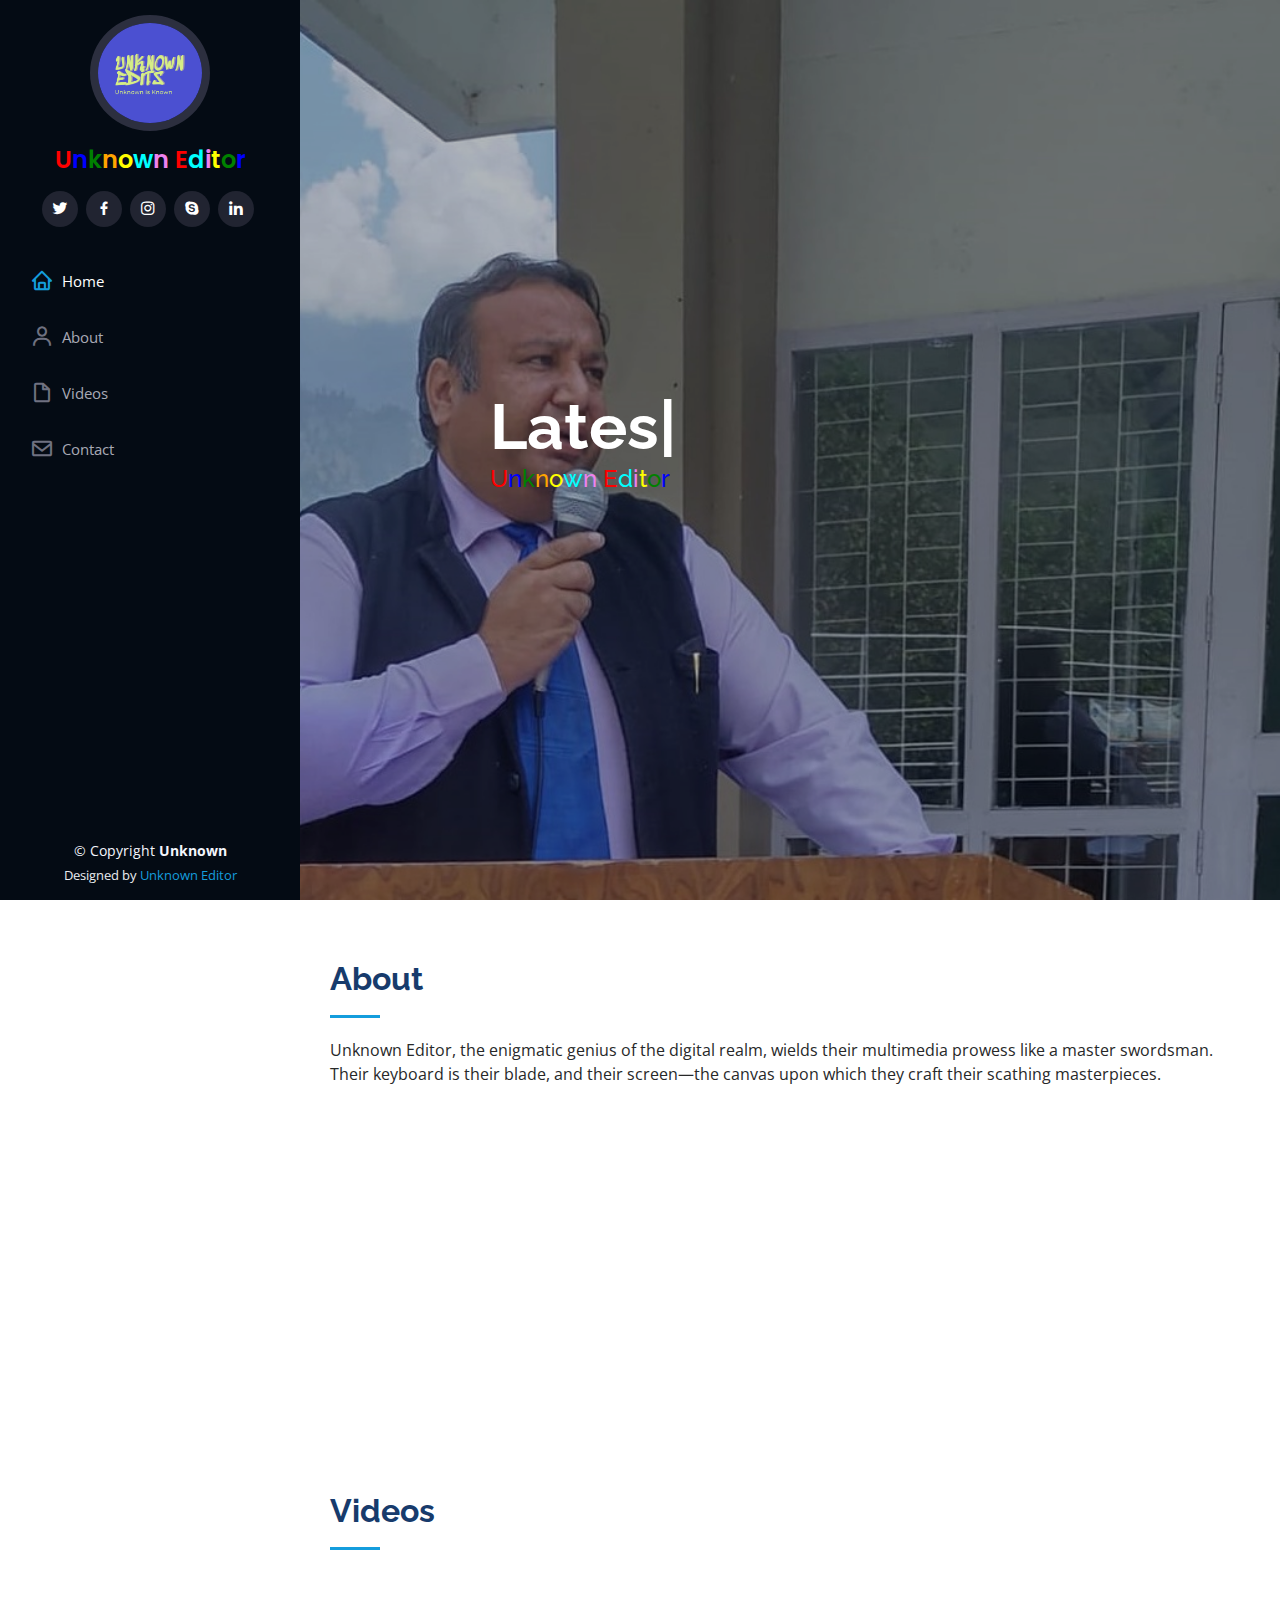
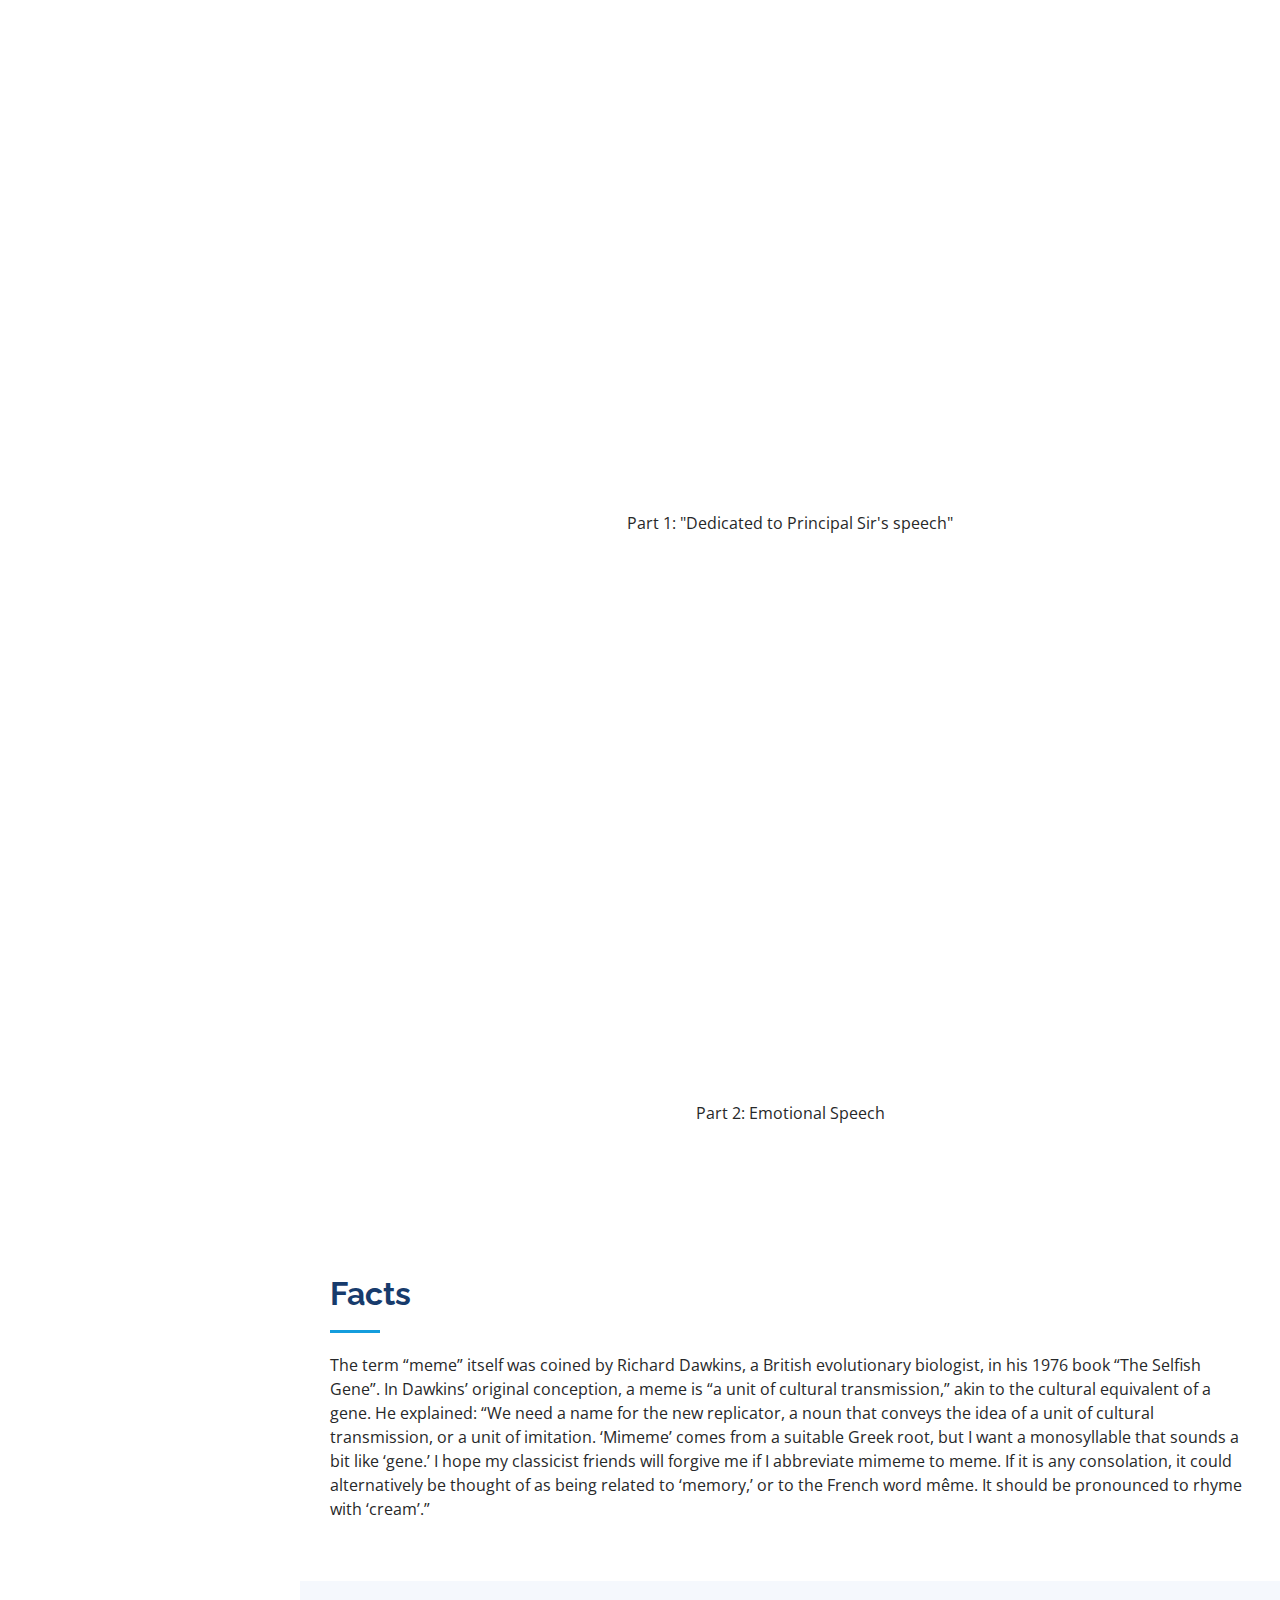
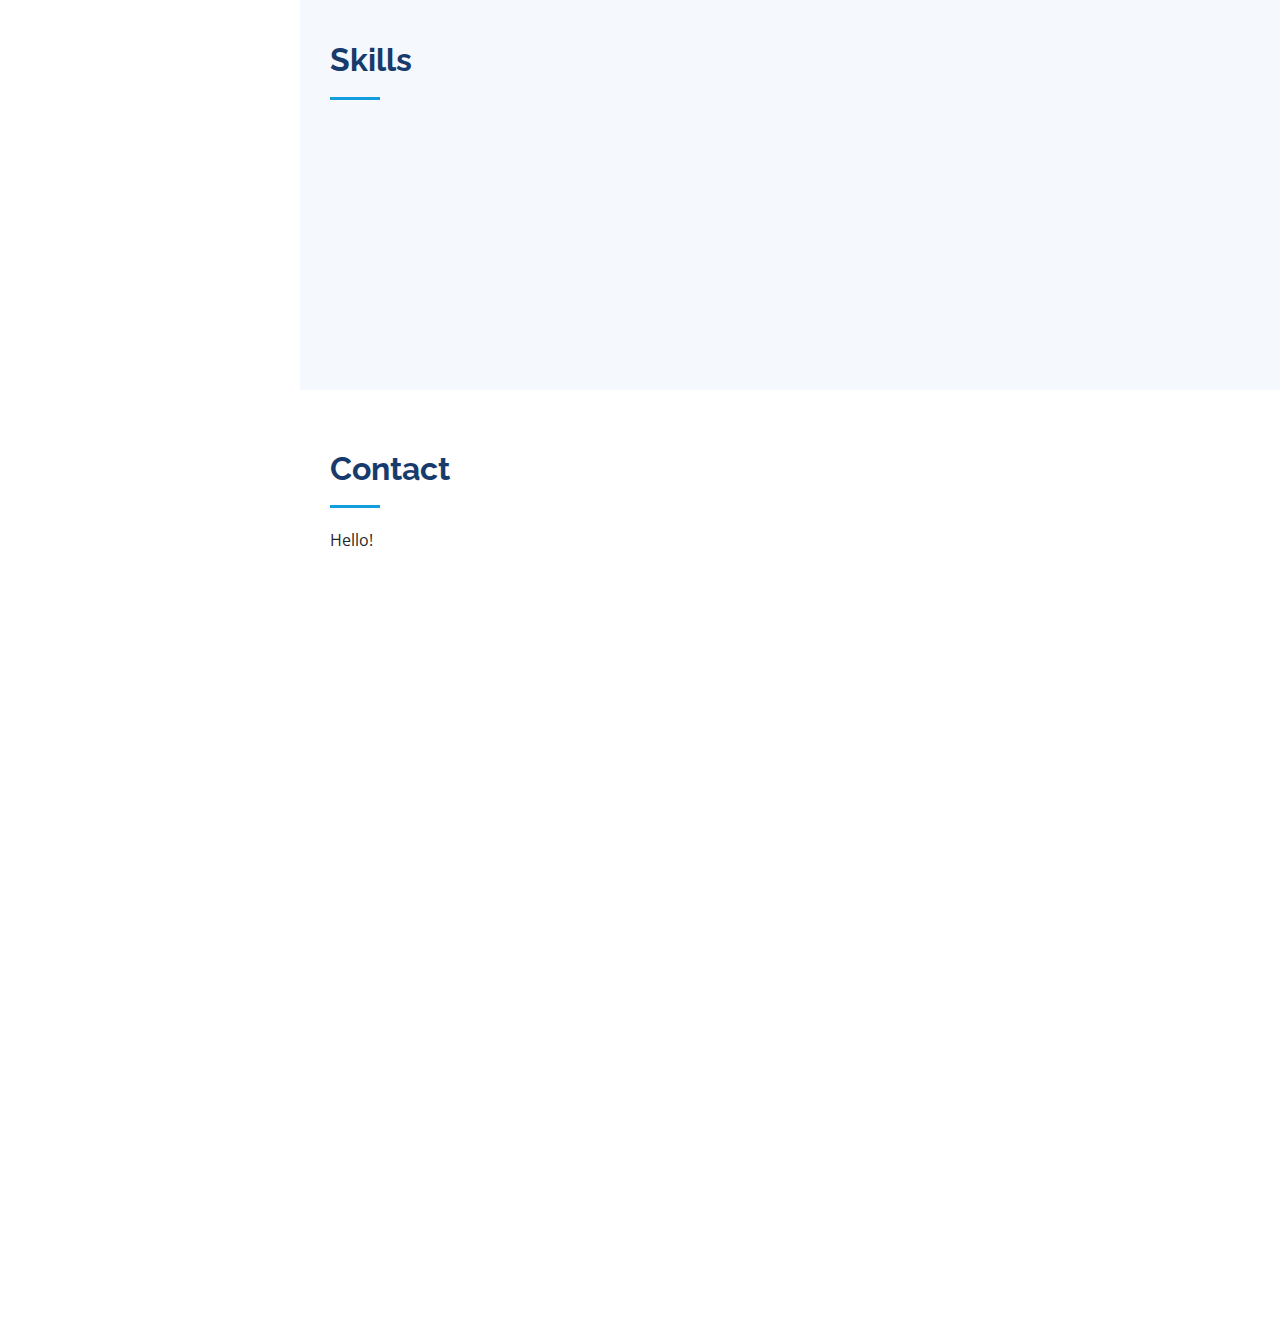
<file: index.html>
<!DOCTYPE html>

<html lang="en">



<head>

  <meta charset="utf-8">

  <meta content="width=device-width, initial-scale=1.0" name="viewport">



  <title>Unknown Edits</title>

  <meta content="" name="description">

  <meta content="" name="keywords">



  <!-- Favicons -->

  <link href="assets/img/favicon.ico" rel="icon">

  <link href="assets/img/favicon.ico" rel="apple-touch-icon">



  <!-- Google Fonts -->

  <link href="https://fonts.googleapis.com/css?family=Open+Sans:300,300i,400,400i,600,600i,700,700i|Raleway:300,300i,400,400i,500,500i,600,600i,700,700i|Poppins:300,300i,400,400i,500,500i,600,600i,700,700i" rel="stylesheet">



  <!-- Vendor CSS Files -->

  <link href="assets/vendor/aos/aos.css" rel="stylesheet">

  <link href="assets/vendor/bootstrap/css/bootstrap.min.css" rel="stylesheet">

  <link href="assets/vendor/bootstrap-icons/bootstrap-icons.css" rel="stylesheet">

  <link href="assets/vendor/boxicons/css/boxicons.min.css" rel="stylesheet">

  <link href="assets/vendor/glightbox/css/glightbox.min.css" rel="stylesheet">

  <link href="assets/vendor/swiper/swiper-bundle.min.css" rel="stylesheet">



  <!-- Template Main CSS File -->

  <link href="assets/css/style.css" rel="stylesheet">



  <!-- =======================================================

  * Template Name: iPortfolio

  * Updated: May 30 2023 with Bootstrap v5.3.0

  * Template URL: https://bootstrapmade.com/iportfolio-bootstrap-portfolio-websites-template/

  * Author: BootstrapMade.com

  * License: https://bootstrapmade.com/license/

  ======================================================== -->

</head>



<body>



  <!-- ======= Mobile nav toggle button ======= -->

  <i class="bi bi-list mobile-nav-toggle d-xl-none"></i>



  <!-- ======= Header ======= -->

  <header id="header">

    <div class="d-flex flex-column">



      <div class="profile">

        <img src="assets/img/hero-bg.png" alt="" class="img-fluid rounded-circle">

        <h1 class="text-light"><a href="index.html"><font color="red">U</font><font color="blue">n</font><font color="green">k</font><font color="orange">n</font><font color="yellow">o</font><font color="aqua">w</font><font color="violet">n</font> <font color="red">E</font><font color="aqua">d</font><font color="violet">i</font><font color="yellow">t</font><font color="green">o</font><font color="blue">r</font></a></h1>

        <div class="social-links mt-3 text-center">

          <a href="#" class="twitter"><i class="bx bxl-twitter"></i></a>

          <a href="#" class="facebook"><i class="bx bxl-facebook"></i></a>

          <a href="#" class="instagram"><i class="bx bxl-instagram"></i></a>

          <a href="#" class="google-plus"><i class="bx bxl-skype"></i></a>

          <a href="#" class="linkedin"><i class="bx bxl-linkedin"></i></a>

        </div>

      </div>



      <nav id="navbar" class="nav-menu navbar">

        <ul>

          <li><a href="#hero" class="nav-link scrollto active"><i class="bx bx-home"></i> <span>Home</span></a></li>

          <li><a href="#about" class="nav-link scrollto"><i class="bx bx-user"></i> <span>About</span></a></li>

          <li><a href="#video" class="nav-link scrollto"><i class="bx bx-file-blank"></i> <span>Videos</span></a></li>

          <li><a href="#contact" class="nav-link scrollto"><i class="bx bx-envelope"></i> <span>Contact</span></a></li>

        </ul>

      </nav><!-- .nav-menu -->

    </div>

  </header><!-- End Header -->



  <!-- ======= Hero Section ======= -->

  <section id="hero" class="d-flex flex-column justify-content-center align-items-center">

    <div class="hero-container" data-aos="fade-in">

      <h1><span class="typed" data-typed-items="Latest Notification, Part 2 is Finally Arrived...."></span></h1>

      <h4><font color="red">U</font><font color="blue">n</font><font color="green">k</font><font color="orange">n</font><font color="yellow">o</font><font color="aqua">w</font><font color="violet">n</font> <font color="red">E</font><font color="aqua">d</font><font color="violet">i</font><font color="yellow">t</font><font color="green">o</font><font color="blue">r</font></h4>

    </div>

  </section><!-- End Hero -->



  <main id="main">

    

    <!-- ======= About Section ======= -->

    <section id="about" class="about">

      <div class="container">



        <div class="section-title">

          <h2>About</h2>

          <p>Unknown Editor, the enigmatic genius of the digital realm, wields their multimedia prowess like a master swordsman. Their keyboard is their blade, and their screen—the canvas upon which they craft their scathing masterpieces.

          </p>

        </div>



        <div class="row">

          <div class="col-lg-4" data-aos="fade-right">

            <img src="assets/img/hero-bg.png" class="img-fluid" alt="">

          </div>

          <div class="col-lg-8 pt-4 pt-lg-0 content" data-aos="fade-left">

            <h3>🎨 The Art of Roasting: A Multimedia Symphony</h3>

            <p class="fst-italic">

              The Typographical Flamethrower,The Meme Maestro,The GIF Gladiator,The Audio Assassin,The Video Vandal

            </p>

            <div class="row">

              <div class="col-lg-6">

                <ul>

                  <li><i class="bi bi-chevron-right"></i> <strong>Birthday:</strong> <span>Unknown</span></li>

                  <li><i class="bi bi-chevron-right"></i> <strong>Website:</strong> <span>www.unknown.me</span></li>

                  <li><i class="bi bi-chevron-right"></i> <strong>Phone:</strong> <span>+101 Unkn0wn</span></li>

                  <li><i class="bi bi-chevron-right"></i> <strong>City:</strong> <span>Unknown Place</span></li>

                </ul>

              </div>

              <div class="col-lg-6">

                <ul>

                  <li><i class="bi bi-chevron-right"></i> <strong>Age:</strong> <span>Decide</span></li>

                  <li><i class="bi bi-chevron-right"></i> <strong>Degree:</strong> <span>Master in Roasting</span></li>

                  <li><i class="bi bi-chevron-right"></i> <strong>Email:</strong> <span>unknown@unknown.com</span></li>

                </ul>

              </div>

            </div>

            <p>

              Unknown Editor remains an enigma—an elusive figure lurking in the digital shadows. Their roasts echo through cyberspace, leaving scorched egos and bruised pride in their wake. Beware, for when the pixels align, the roast shall commence, and no one is safe from their multimedia wrath! 🔥🔥🔥

            </p>

          </div>

        </div>



        <div id="video" class="section-title">

          <h2>Videos</h2>

         <center>

          <div style="position: relative; padding-bottom: 56.25%; height: 0;"><iframe src="https://jumpshare.com/embed/3LjnTr54VQsX5lruCkXS" frameborder="0" webkitallowfullscreen mozallowfullscreen allowfullscreen style="position: absolute; top: 0; left: 0; width: 100%; height: 100%;"></iframe></div>

          <br>

          

          Part 1: "Dedicated to Principal Sir's speech"
          <br>

          <br>

          <div style="position: relative; padding-bottom: 56.25%; height: 0;"><iframe src="https://jumpshare.com/embed/vDj82N5H42GKVjK9j54m" frameborder="0" webkitallowfullscreen mozallowfullscreen allowfullscreen style="position: absolute; top: 0; left: 0; width: 100%; height: 100%;"></iframe></div>

          

          <br>

          

          Part 2: Emotional Speech

         </center>



        </div>

      </div>

    </section><!-- End About Section -->



    <!-- ======= Facts Section ======= -->

    <section id="facts" class="facts">

      <div class="container">



        <div class="section-title">

          <h2>Facts</h2>

          <p>The term “meme” itself was coined by Richard Dawkins, a British evolutionary biologist, in his 1976 book “The Selfish Gene”. In Dawkins’ original conception, a meme is “a unit of cultural transmission,” akin to the cultural equivalent of a gene. He explained:



            “We need a name for the new replicator, a noun that conveys the idea of a unit of cultural transmission, or a unit of imitation. ‘Mimeme’ comes from a suitable Greek root, but I want a monosyllable that sounds a bit like ‘gene.’ I hope my classicist friends will forgive me if I abbreviate mimeme to meme. If it is any consolation, it could alternatively be thought of as being related to ‘memory,’ or to the French word même. It should be pronounced to rhyme with ‘cream’.”</p>

        </div>





      </div>

    </section><!-- End Facts Section -->



    <!-- ======= Skills Section ======= -->

    <section id="skills" class="skills section-bg">

      <div class="container">



        <div class="section-title">

          <h2>Skills</h2>  

        </div>



        <div class="row skills-content">



          <div class="col-lg-6" data-aos="fade-up">



            <div class="progress">

              <span class="skill">The Typographical Flamethrower <i class="val">100%</i></span>

              <div class="progress-bar-wrap">

                <div class="progress-bar" role="progressbar" aria-valuenow="100" aria-valuemin="0" aria-valuemax="100"></div>

              </div>

            </div>



            <div class="progress">

              <span class="skill">The Meme Maestro <i class="val">90%</i></span>

              <div class="progress-bar-wrap">

                <div class="progress-bar" role="progressbar" aria-valuenow="90" aria-valuemin="0" aria-valuemax="100"></div>

              </div>

            </div>



            <div class="progress">

              <span class="skill">The GIF Gladiator <i class="val">75%</i></span>

              <div class="progress-bar-wrap">

                <div class="progress-bar" role="progressbar" aria-valuenow="75" aria-valuemin="0" aria-valuemax="100"></div>

              </div>

            </div>



          </div>



          <div class="col-lg-6" data-aos="fade-up" data-aos-delay="100">



            <div class="progress">

              <span class="skill">The Audio Assassin <i class="val">80%</i></span>

              <div class="progress-bar-wrap">

                <div class="progress-bar" role="progressbar" aria-valuenow="80" aria-valuemin="0" aria-valuemax="100"></div>

              </div>

            </div>



            <div class="progress">

              <span class="skill">The Video Vandal <i class="val">90%</i></span>

              <div class="progress-bar-wrap">

                <div class="progress-bar" role="progressbar" aria-valuenow="90" aria-valuemin="0" aria-valuemax="100"></div>

              </div>

            </div>



           



          </div>



        </div>



      </div>

    </section><!-- End Skills Section -->



    <!-- ======= Resume Section ======= -->

  

    

    

    <!-- ======= Contact Section ======= -->

    <section id="contact" class="contact">

      <div class="container">



        <div class="section-title">

          <h2>Contact</h2>

          <p>Hello! </p>

        </div>



        <div class="row" data-aos="fade-in">



          <div class="col-lg-5 d-flex align-items-stretch">

            <div class="info">

              <div class="address">

                <i class="bi bi-geo-alt"></i>

                <h4>Location:</h4>

                <p>XYZ NY 535022</p>

              </div>



              <div class="email">

                <i class="bi bi-envelope"></i>

                <h4>Email:</h4>

                <p>info@example.com</p>

              </div>



              <div class="phone">

                <i class="bi bi-phone"></i>

                <h4>Call:</h4>

                <p>+1 5589 55488 55s</p>

              </div>



              <iframe src="https://www.google.com/maps/embed?pb=!1m14!1m8!1m3!1d12097.433213460943!2d-74.0062269!3d40.7101282!3m2!1i1024!2i768!4f13.1!3m3!1m2!1s0x0%3A0xb89d1fe6bc499443!2sDowntown+Conference+Center!5e0!3m2!1smk!2sbg!4v1539943755621" frameborder="0" style="border:0; width: 100%; height: 290px;" allowfullscreen></iframe>

            </div>



          </div>



          <div class="col-lg-7 mt-5 mt-lg-0 d-flex align-items-stretch">

            <form action="forms/contact.php" method="post" role="form" class="php-email-form">

              <div class="row">

                <div class="form-group col-md-6">

                  <label for="name">Your Name</label>

                  <input type="text" name="name" class="form-control" id="name" required>

                </div>

                <div class="form-group col-md-6">

                  <label for="name">Your Email</label>

                  <input type="email" class="form-control" name="email" id="email" required>

                </div>

              </div>

              <div class="form-group">

                <label for="name">Subject</label>

                <input type="text" class="form-control" name="subject" id="subject" required>

              </div>

              <div class="form-group">

                <label for="name">Message</label>

                <textarea class="form-control" name="message" rows="10" required></textarea>

              </div>

              <div class="my-3">

                <div class="loading">Loading</div>

                <div class="error-message"></div>

                <div class="sent-message">Your message has been sent. Thank you!</div>

              </div>

              <div class="text-center"><button type="submit">Send Message</button></div>

            </form>

          </div>



        </div>



      </div>

    </section><!-- End Contact Section -->



  </main><!-- End #main -->



  <!-- ======= Footer ======= -->

  <footer id="footer">

    <div class="container">

      <div class="copyright">

        &copy; Copyright <strong><span>Unknown</span></strong>

      </div>

      <div class="credits">

        <!-- All the links in the footer should remain intact. -->

        <!-- You can delete the links only if you purchased the pro version. -->

        <!-- Licensing information: https://bootstrapmade.com/license/ -->

        <!-- Purchase the pro version with working PHP/AJAX contact form: https://bootstrapmade.com/iportfolio-bootstrap-portfolio-websites-template/ -->

        Designed by <a href="https://bootstrapmade.com/">Unknown Editor</a>

      </div>

    </div>

  </footer><!-- End  Footer -->



  <a href="#" class="back-to-top d-flex align-items-center justify-content-center"><i class="bi bi-arrow-up-short"></i></a>



  <!-- Vendor JS Files -->

  <script src="assets/vendor/purecounter/purecounter_vanilla.js"></script>

  <script src="assets/vendor/aos/aos.js"></script>

  <script src="assets/vendor/bootstrap/js/bootstrap.bundle.min.js"></script>

  <script src="assets/vendor/glightbox/js/glightbox.min.js"></script>

  <script src="assets/vendor/isotope-layout/isotope.pkgd.min.js"></script>

  <script src="assets/vendor/swiper/swiper-bundle.min.js"></script>

  <script src="assets/vendor/typed.js/typed.umd.js"></script>

  <script src="assets/vendor/waypoints/noframework.waypoints.js"></script>

  <script src="assets/vendor/php-email-form/validate.js"></script>



  <!-- Template Main JS File -->

  <script src="assets/js/main.js"></script>



</body>



                                                                     </html>
</file>
<file: assets/css/style.css>
/**
* Template Name: iPortfolio
* Updated: May 30 2023 with Bootstrap v5.3.0
* Template URL: https://bootstrapmade.com/iportfolio-bootstrap-portfolio-websites-template/
* Author: BootstrapMade.com
* License: https://bootstrapmade.com/license/
*/

/*--------------------------------------------------------------
# General
--------------------------------------------------------------*/
body {
  font-family: "Open Sans", sans-serif;
  color: #272829;
}

a {
  color: #149ddd;
  text-decoration: none;
}

a:hover {
  color: #37b3ed;
  text-decoration: none;
}

h1,
h2,
h3,
h4,
h5,
h6 {
  font-family: "Raleway", sans-serif;
}

/*--------------------------------------------------------------
# Back to top button
--------------------------------------------------------------*/
.back-to-top {
  position: fixed;
  visibility: hidden;
  opacity: 0;
  right: 15px;
  bottom: 15px;
  z-index: 996;
  background: #149ddd;
  width: 40px;
  height: 40px;
  border-radius: 50px;
  transition: all 0.4s;
}

.back-to-top i {
  font-size: 28px;
  color: #fff;
  line-height: 0;
}

.back-to-top:hover {
  background: #2eafec;
  color: #fff;
}

.back-to-top.active {
  visibility: visible;
  opacity: 1;
}


/*--------------------------------------------------------------
# Header
--------------------------------------------------------------*/
#header {
  position: fixed;
  top: 0;
  left: 0;
  bottom: 0;
  width: 300px;
  transition: all ease-in-out 0.5s;
  z-index: 9997;
  transition: all 0.5s;
  padding: 0 15px;
  background: #040b14;
  overflow-y: auto;
}

#header .profile img {
  margin: 15px auto;
  display: block;
  width: 120px;
  border: 8px solid #2c2f3f;
}

#header .profile h1 {
  font-size: 24px;
  margin: 0;
  padding: 0;
  font-weight: 600;
  -moz-text-align-last: center;
  text-align-last: center;
  font-family: "Poppins", sans-serif;
}

#header .profile h1 a,
#header .profile h1 a:hover {
  color: #fff;
  text-decoration: none;
}

#header .profile .social-links a {
  font-size: 18px;
  display: inline-block;
  background: #212431;
  color: #fff;
  line-height: 1;
  padding: 8px 0;
  margin-right: 4px;
  border-radius: 50%;
  text-align: center;
  width: 36px;
  height: 36px;
  transition: 0.3s;
}

#header .profile .social-links a:hover {
  background: #149ddd;
  color: #fff;
  text-decoration: none;
}

#main {
  margin-left: 300px;
}

.container,
.container-fluid {
  padding-left: 30px;
  padding-right: 30px;
}

@media (max-width: 1199px) {
  #header {
    left: -300px;
  }

  #main {
    margin-left: 0;
  }

  .container,
  .container-fluid {
    padding-left: 12px;
    padding-right: 12px;
  }
}

/*--------------------------------------------------------------
# Navigation Menu
--------------------------------------------------------------*/
/* Desktop Navigation */
.nav-menu {
  padding: 30px 0 0 0;
}

.nav-menu * {
  margin: 0;
  padding: 0;
  list-style: none;
}

.nav-menu>ul>li {
  position: relative;
  white-space: nowrap;
}

.nav-menu a,
.nav-menu a:focus {
  display: flex;
  align-items: center;
  color: #a8a9b4;
  padding: 12px 15px;
  margin-bottom: 8px;
  transition: 0.3s;
  font-size: 15px;
}

.nav-menu a i,
.nav-menu a:focus i {
  font-size: 24px;
  padding-right: 8px;
  color: #6f7180;
}

.nav-menu a:hover,
.nav-menu .active,
.nav-menu .active:focus,
.nav-menu li:hover>a {
  text-decoration: none;
  color: #fff;
}

.nav-menu a:hover i,
.nav-menu .active i,
.nav-menu .active:focus i,
.nav-menu li:hover>a i {
  color: #149ddd;
}

/* Mobile Navigation */
.mobile-nav-toggle {
  position: fixed;
  right: 15px;
  top: 15px;
  z-index: 9998;
  border: 0;
  font-size: 24px;
  transition: all 0.4s;
  outline: none !important;
  background-color: #149ddd;
  color: #fff;
  width: 40px;
  height: 40px;
  display: inline-flex;
  align-items: center;
  justify-content: center;
  line-height: 0;
  border-radius: 50px;
  cursor: pointer;
}

.mobile-nav-active {
  overflow: hidden;
}

.mobile-nav-active #header {
  left: 0;
}

/*--------------------------------------------------------------
# Hero Section
--------------------------------------------------------------*/
#hero {
  width: 100%;
  height: 100vh;
  background: url("../img/bgr.jpg") top center;
  background-size: cover;
  
}

#hero:before {
  content: "";
  background: rgba(5, 13, 24, 0.3);
  position: absolute;
  bottom: 0;
  top: 0;
  left: 0;
  right: 0;
  z-index: 1;
}

#hero .hero-container {
  position: relative;
  z-index: 2;
  min-width: 300px;
}

#hero h1 {
  margin: 0 0 10px 0;
  font-size: 64px;
  font-weight: 700;
  line-height: 56px;
  color: #fff;
}

#hero p {
  color: #fff;
  margin-bottom: 50px;
  font-size: 26px;
  font-family: "Poppins", sans-serif;
}

#hero p span {
  color: #fff;
  padding-bottom: 4px;
  letter-spacing: 1px;
  border-bottom: 3px solid #149ddd;
}

@media (min-width: 1024px) {
  #hero {
    background-attachment: fixed;
  }
}

@media (max-width: 768px) {
  #hero h1 {
    font-size: 28px;
    line-height: 36px;
  }

  #hero h2 {
    font-size: 18px;
    line-height: 24px;
    margin-bottom: 30px;
  }
}

/*--------------------------------------------------------------
# Sections General
--------------------------------------------------------------*/
section {
  padding: 60px 0;
  overflow: hidden;
}

.section-bg {
  background: #f5f8fd;
}

.section-title {
  padding-bottom: 30px;
}

.section-title h2 {
  font-size: 32px;
  font-weight: bold;
  margin-bottom: 20px;
  padding-bottom: 20px;
  position: relative;
  color: #173b6c;
}

.section-title h2::after {
  content: "";
  position: absolute;
  display: block;
  width: 50px;
  height: 3px;
  background: #149ddd;
  bottom: 0;
  left: 0;
}

.section-title p {
  margin-bottom: 0;
}

/*--------------------------------------------------------------
# About
--------------------------------------------------------------*/
.about .content h3 {
  font-weight: 700;
  font-size: 26px;
  color: #173b6c;
}

.about .content ul {
  list-style: none;
  padding: 0;
}

.about .content ul li {
  margin-bottom: 20px;
  display: flex;
  align-items: center;
}

.about .content ul strong {
  margin-right: 10px;
}

.about .content ul i {
  font-size: 16px;
  margin-right: 5px;
  color: #149ddd;
  line-height: 0;
}

.about .content p:last-child {
  margin-bottom: 0;
}

/*--------------------------------------------------------------
# Facts
--------------------------------------------------------------*/
.facts {
  padding-bottom: 30px;
}

.facts .count-box {
  padding: 30px;
  width: 100%;
}

.facts .count-box i {
  display: block;
  font-size: 44px;
  color: #149ddd;
  float: left;
  line-height: 0;
}

.facts .count-box span {
  font-size: 48px;
  line-height: 40px;
  display: block;
  font-weight: 700;
  color: #050d18;
  margin-left: 60px;
}

.facts .count-box p {
  padding: 15px 0 0 0;
  margin: 0 0 0 60px;
  font-family: "Raleway", sans-serif;
  font-size: 14px;
  color: #122f57;
}

.facts .count-box a {
  font-weight: 600;
  display: block;
  margin-top: 20px;
  color: #122f57;
  font-size: 15px;
  font-family: "Poppins", sans-serif;
  transition: ease-in-out 0.3s;
}

.facts .count-box a:hover {
  color: #1f5297;
}

/*--------------------------------------------------------------
# Akills
--------------------------------------------------------------*/
.skills .progress {
  height: 60px;
  display: block;
  background: none;
  border-radius: 0;
}

.skills .progress .skill {
  padding: 0;
  margin: 0 0 6px 0;
  text-transform: uppercase;
  display: block;
  font-weight: 600;
  font-family: "Poppins", sans-serif;
  color: #050d18;
}

.skills .progress .skill .val {
  float: right;
  font-style: normal;
}

.skills .progress-bar-wrap {
  background: #dce8f8;
  height: 10px;
}

.skills .progress-bar {
  width: 1px;
  height: 10px;
  transition: 0.9s;
  background-color: #149ddd;
}

/*--------------------------------------------------------------
# Resume
--------------------------------------------------------------*/
.resume .resume-title {
  font-size: 26px;
  font-weight: 700;
  margin-top: 20px;
  margin-bottom: 20px;
  color: #050d18;
}

.resume .resume-item {
  padding: 0 0 20px 20px;
  margin-top: -2px;
  border-left: 2px solid #1f5297;
  position: relative;
}

.resume .resume-item h4 {
  line-height: 18px;
  font-size: 18px;
  font-weight: 600;
  text-transform: uppercase;
  font-family: "Poppins", sans-serif;
  color: #050d18;
  margin-bottom: 10px;
}

.resume .resume-item h5 {
  font-size: 16px;
  background: #e4edf9;
  padding: 5px 15px;
  display: inline-block;
  font-weight: 600;
  margin-bottom: 10px;
}

.resume .resume-item ul {
  padding-left: 20px;
}

.resume .resume-item ul li {
  padding-bottom: 10px;
}

.resume .resume-item:last-child {
  padding-bottom: 0;
}

.resume .resume-item::before {
  content: "";
  position: absolute;
  width: 16px;
  height: 16px;
  border-radius: 50px;
  left: -9px;
  top: 0;
  background: #fff;
  border: 2px solid #1f5297;
}

/*--------------------------------------------------------------
# Portfolio
--------------------------------------------------------------*/
.portfolio .portfolio-item {
  margin-bottom: 30px;
}

.portfolio #portfolio-flters {
  padding: 0;
  margin: 0 auto 35px auto;
  list-style: none;
  text-align: center;
  background: #fff;
  border-radius: 50px;
  padding: 2px 15px;
}

.portfolio #portfolio-flters li {
  cursor: pointer;
  display: inline-block;
  padding: 10px 15px 8px 15px;
  font-size: 14px;
  font-weight: 600;
  line-height: 1;
  text-transform: uppercase;
  color: #272829;
  margin-bottom: 5px;
  transition: all 0.3s ease-in-out;
}

.portfolio #portfolio-flters li:hover,
.portfolio #portfolio-flters li.filter-active {
  color: #149ddd;
}

.portfolio #portfolio-flters li:last-child {
  margin-right: 0;
}

.portfolio .portfolio-wrap {
  transition: 0.3s;
  position: relative;
  overflow: hidden;
  z-index: 1;
}

.portfolio .portfolio-wrap::before {
  content: "";
  background: rgba(255, 255, 255, 0.5);
  position: absolute;
  left: 0;
  right: 0;
  top: 0;
  bottom: 0;
  transition: all ease-in-out 0.3s;
  z-index: 2;
  opacity: 0;
}

.portfolio .portfolio-wrap .portfolio-links {
  opacity: 1;
  left: 0;
  right: 0;
  bottom: -60px;
  z-index: 3;
  position: absolute;
  transition: all ease-in-out 0.3s;
  display: flex;
  justify-content: center;
}

.portfolio .portfolio-wrap .portfolio-links a {
  color: #fff;
  font-size: 28px;
  text-align: center;
  background: rgba(20, 157, 221, 0.75);
  transition: 0.3s;
  width: 50%;
}

.portfolio .portfolio-wrap .portfolio-links a:hover {
  background: rgba(20, 157, 221, 0.95);
}

.portfolio .portfolio-wrap .portfolio-links a+a {
  border-left: 1px solid #37b3ed;
}

.portfolio .portfolio-wrap:hover::before {
  top: 0;
  left: 0;
  right: 0;
  bottom: 0;
  opacity: 1;
}

.portfolio .portfolio-wrap:hover .portfolio-links {
  opacity: 1;
  bottom: 0;
}

/*--------------------------------------------------------------
# Portfolio Details
--------------------------------------------------------------*/
.portfolio-details {
  padding-top: 40px;
}

.portfolio-details .portfolio-details-slider img {
  width: 100%;
}

.portfolio-details .portfolio-details-slider .swiper-pagination {
  margin-top: 20px;
  position: relative;
}

.portfolio-details .portfolio-details-slider .swiper-pagination .swiper-pagination-bullet {
  width: 12px;
  height: 12px;
  background-color: #fff;
  opacity: 1;
  border: 1px solid #149ddd;
}

.portfolio-details .portfolio-details-slider .swiper-pagination .swiper-pagination-bullet-active {
  background-color: #149ddd;
}

.portfolio-details .portfolio-info {
  padding: 30px;
  box-shadow: 0px 0 30px rgba(5, 13, 24, 0.08);
}

.portfolio-details .portfolio-info h3 {
  font-size: 22px;
  font-weight: 700;
  margin-bottom: 20px;
  padding-bottom: 20px;
  border-bottom: 1px solid #eee;
}

.portfolio-details .portfolio-info ul {
  list-style: none;
  padding: 0;
  font-size: 15px;
}

.portfolio-details .portfolio-info ul li+li {
  margin-top: 10px;
}

.portfolio-details .portfolio-description {
  padding-top: 30px;
}

.portfolio-details .portfolio-description h2 {
  font-size: 26px;
  font-weight: 700;
  margin-bottom: 20px;
}

.portfolio-details .portfolio-description p {
  padding: 0;
}

/*--------------------------------------------------------------
# Services
--------------------------------------------------------------*/
.services .icon-box {
  margin-bottom: 20px;
}

.services .icon {
  float: left;
  display: flex;
  align-items: center;
  justify-content: center;
  width: 54px;
  height: 54px;
  background: #149ddd;
  border-radius: 50%;
  transition: 0.5s;
  border: 1px solid #149ddd;
}

.services .icon i {
  color: #fff;
  font-size: 24px;
  line-height: 0;
}

.services .icon-box:hover .icon {
  background: #fff;
}

.services .icon-box:hover .icon i {
  color: #149ddd;
}

.services .title {
  margin-left: 80px;
  font-weight: 700;
  margin-bottom: 15px;
  font-size: 18px;
}

.services .title a {
  color: #343a40;
}

.services .title a:hover {
  color: #149ddd;
}

.services .description {
  margin-left: 80px;
  line-height: 24px;
  font-size: 14px;
}

/*--------------------------------------------------------------
# Testimonials
--------------------------------------------------------------*/
.testimonials .testimonials-carousel,
.testimonials .testimonials-slider {
  overflow: hidden;
}

.testimonials .testimonial-item {
  box-sizing: content-box;
  text-align: center;
  min-height: 320px;
}

.testimonials .testimonial-item .testimonial-img {
  width: 90px;
  border-radius: 50%;
  margin: 0 auto;
}

.testimonials .testimonial-item h3 {
  font-size: 18px;
  font-weight: bold;
  margin: 10px 0 5px 0;
  color: #111;
}

.testimonials .testimonial-item h4 {
  font-size: 14px;
  color: #999;
  margin: 0;
}

.testimonials .testimonial-item .quote-icon-left,
.testimonials .testimonial-item .quote-icon-right {
  color: #c3e8fa;
  font-size: 26px;
}

.testimonials .testimonial-item .quote-icon-left {
  display: inline-block;
  left: -5px;
  position: relative;
}

.testimonials .testimonial-item .quote-icon-right {
  display: inline-block;
  right: -5px;
  position: relative;
  top: 10px;
}

.testimonials .testimonial-item p {
  font-style: italic;
  margin: 0 15px 15px 15px;
  padding: 20px;
  background: #fff;
  position: relative;
  margin-bottom: 35px;
  border-radius: 6px;
  box-shadow: 0px 2px 15px rgba(0, 0, 0, 0.1);
}

.testimonials .testimonial-item p::after {
  content: "";
  width: 0;
  height: 0;
  border-top: 20px solid #fff;
  border-right: 20px solid transparent;
  border-left: 20px solid transparent;
  position: absolute;
  bottom: -20px;
  left: calc(50% - 20px);
}

.testimonials .swiper-pagination {
  margin-top: 20px;
  position: relative;
}

.testimonials .swiper-pagination .swiper-pagination-bullet {
  width: 12px;
  height: 12px;
  background-color: #fff;
  opacity: 1;
  border: 1px solid #149ddd;
}

.testimonials .swiper-pagination .swiper-pagination-bullet-active {
  background-color: #149ddd;
}

/*--------------------------------------------------------------
# Contact
--------------------------------------------------------------*/
.contact {
  padding-bottom: 130px;
}

.contact .info {
  padding: 30px;
  background: #fff;
  width: 100%;
  box-shadow: 0 0 24px 0 rgba(0, 0, 0, 0.12);
}

.contact .info i {
  font-size: 20px;
  color: #149ddd;
  float: left;
  width: 44px;
  height: 44px;
  background: #dff3fc;
  display: flex;
  justify-content: center;
  align-items: center;
  border-radius: 50px;
  transition: all 0.3s ease-in-out;
}

.contact .info h4 {
  padding: 0 0 0 60px;
  font-size: 22px;
  font-weight: 600;
  margin-bottom: 5px;
  color: #050d18;
}

.contact .info p {
  padding: 0 0 10px 60px;
  margin-bottom: 20px;
  font-size: 14px;
  color: #173b6c;
}

.contact .info .email p {
  padding-top: 5px;
}

.contact .info .social-links {
  padding-left: 60px;
}

.contact .info .social-links a {
  font-size: 18px;
  display: inline-block;
  background: #333;
  color: #fff;
  line-height: 1;
  padding: 8px 0;
  border-radius: 50%;
  text-align: center;
  width: 36px;
  height: 36px;
  transition: 0.3s;
  margin-right: 10px;
}

.contact .info .social-links a:hover {
  background: #149ddd;
  color: #fff;
}

.contact .info .email:hover i,
.contact .info .address:hover i,
.contact .info .phone:hover i {
  background: #149ddd;
  color: #fff;
}

.contact .php-email-form {
  width: 100%;
  padding: 30px;
  background: #fff;
  box-shadow: 0 0 24px 0 rgba(0, 0, 0, 0.12);
}

.contact .php-email-form .form-group {
  padding-bottom: 8px;
}

.contact .php-email-form .validate {
  display: none;
  color: red;
  margin: 0 0 15px 0;
  font-weight: 400;
  font-size: 13px;
}

.contact .php-email-form .error-message {
  display: none;
  color: #fff;
  background: #ed3c0d;
  text-align: left;
  padding: 15px;
  font-weight: 600;
}

.contact .php-email-form .error-message br+br {
  margin-top: 25px;
}

.contact .php-email-form .sent-message {
  display: none;
  color: #fff;
  background: #18d26e;
  text-align: center;
  padding: 15px;
  font-weight: 600;
}

.contact .php-email-form .loading {
  display: none;
  background: #fff;
  text-align: center;
  padding: 15px;
}

.contact .php-email-form .loading:before {
  content: "";
  display: inline-block;
  border-radius: 50%;
  width: 24px;
  height: 24px;
  margin: 0 10px -6px 0;
  border: 3px solid #18d26e;
  border-top-color: #eee;
  animation: animate-loading 1s linear infinite;
}

.contact .php-email-form .form-group {
  margin-bottom: 15px;
}

.contact .php-email-form label {
  padding-bottom: 8px;
}

.contact .php-email-form input,
.contact .php-email-form textarea {
  border-radius: 0;
  box-shadow: none;
  font-size: 14px;
}

.contact .php-email-form input {
  height: 44px;
}

.contact .php-email-form textarea {
  padding: 10px 15px;
}

.contact .php-email-form button[type=submit] {
  background: #149ddd;
  border: 0;
  padding: 10px 24px;
  color: #fff;
  transition: 0.4s;
  border-radius: 4px;
}

.contact .php-email-form button[type=submit]:hover {
  background: #37b3ed;
}

@keyframes animate-loading {
  0% {
    transform: rotate(0deg);
  }

  100% {
    transform: rotate(360deg);
  }
}

/*--------------------------------------------------------------
# Breadcrumbs
--------------------------------------------------------------*/
.breadcrumbs {
  padding: 20px 0;
  background: #f9f9f9;
}

.breadcrumbs h2 {
  font-size: 26px;
  font-weight: 300;
}

.breadcrumbs ol {
  display: flex;
  flex-wrap: wrap;
  list-style: none;
  padding: 0;
  margin: 0;
  font-size: 15px;
}

.breadcrumbs ol li+li {
  padding-left: 10px;
}

.breadcrumbs ol li+li::before {
  display: inline-block;
  padding-right: 10px;
  color: #0e2442;
  content: "/";
}

@media (max-width: 768px) {
  .breadcrumbs .d-flex {
    display: block !important;
  }

  .breadcrumbs ol {
    display: block;
  }

  .breadcrumbs ol li {
    display: inline-block;
  }
}

/*--------------------------------------------------------------
# Footer
--------------------------------------------------------------*/
#footer {
  padding: 15px;
  color: #f4f6fd;
  font-size: 14px;
  position: fixed;
  left: 0;
  bottom: 0;
  width: 300px;
  z-index: 9999;
  background: #040b14;
}

#footer .copyright {
  text-align: center;
}

#footer .credits {
  padding-top: 5px;
  text-align: center;
  font-size: 13px;
  color: #eaebf0;
}

@media (max-width: 1199px) {
  #footer {
    position: static;
    width: auto;
    padding-right: 20px 15px;
  }
}
</file>
